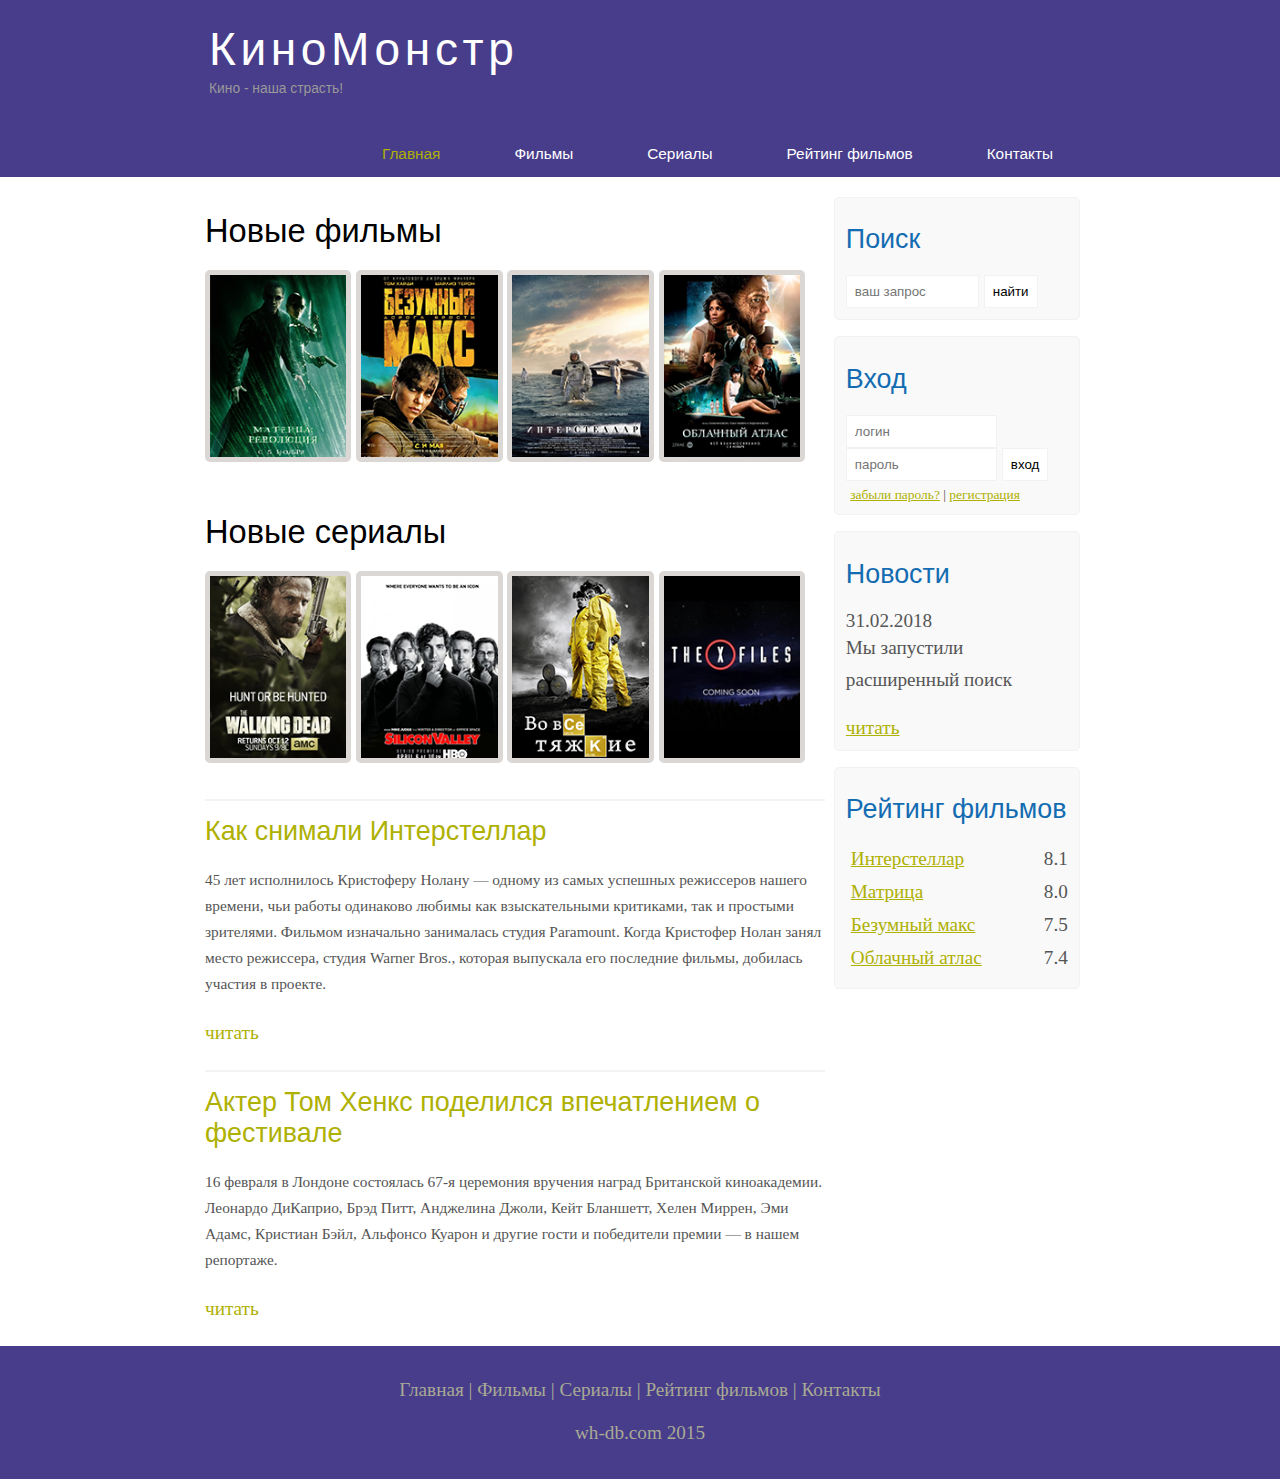
<file: index.html>
<!DOCTYPE html>
<html lang="ru">
<head>
	<meta charset="UTF-8">
	<meta name="viewport" content="width=device-width, initial-scale=1.0">
	<title>Киномонстр</title>
	<meta name = "description" content="Киномонстр - это портал о кино"/>
	<meta name = "keywords" content = "фильмы, фильмы онлайн, hd"/>
	<link rel="stylesheet" href="assets/css/style.css">
</head>
<body>
	<div class="main">
		<div class="header">
			<div class="logo">
				<div class="logo_text">
					<h1><a href="/">КиноМонстр</a></h1>
					<h2>Кино - наша страсть!</h2>
				</div>
			</div>
			<div class="menubar">
				<ul class="menu">
					<li class="selected"><a href="index.html">Главная</a></li>
					<li><a href="films.html">Фильмы</a></li>
					<li><a href="#">Сериалы</a></li>
					<li><a href="rating.html">Рейтинг фильмов</a></li>
					<li><a href="contact.html">Контакты</a></li>
				</ul>
			</div>
		</div>
		<div class="site_content">
			<div class="sidebar_container">
				<div class="sidebar">
					<h2>Поиск</h2>
					<form method="post" action="#" id="search_form">
						<input type="search" name="search_field" placeholder="ваш запрос"/>
						<input type="submit" class="btn" value="найти"/>
					</form>
				</div>
				<div class="sidebar">
					<h2>Вход</h2>
					<form method="post" action="#" id="login">
						<input type="text" name="login_field" placeholder="логин"/>
						<input type="password" name="password_field" placeholder="пароль"/>
						<input type="submit" class="btn" value="вход"/>
						<div class="labels_passreg_text">
							<span><a href="#">забыли пароль?</a></span> | <span><a href="#">регистрация</a></span>
						</div>
					</form>
				</div>
				<div class="sidebar">
					<h2>Новости</h2>
					<span>31.02.2018</span>
					<p>Мы запустили расширенный поиск</p>
					<a href="#">читать</a>
				</div>
				<div class="sidebar">
					<h2>Рейтинг фильмов</h2>
					<ul>
						<li><a href="show.html">Интерстеллар</a><span class="raiting_sidebar">8.1</span></li>
						<li><a href="#">Матрица</a><span class="raiting_sidebar">8.0</span></li>
						<li><a href="#">Безумный макс</a><span class="raiting_sidebar">7.5</span></li>
						<li><a href="#">Облачный атлас</a><span class="raiting_sidebar">7.4</span></li>
					</ul>
				</div>
			</div>
			<div class="content">
				<h1>Новые фильмы</h1>
				<div class="films_block">
					<a href="#"><img src="assets/img/matrix.png"></a>
					<a href="#"><img src="assets/img/max.png"></a>
					<a href="show.html"><img src="assets/img/inter.png"></a>
					<a href="#"><img src="assets/img/cloud.png"></a>
				</div>
				<h1>Новые сериалы</h1>
				<div class="films_block">
					<a href="#"><img src="assets/img/dead.png"></a>
					<a href="#"><img src="assets/img/silicon.png"></a>
					<a href="#"><img src="assets/img/breakingbad.png"></a>
					<a href="#"><img src="assets/img/xfiles.png"></a>
				</div>
				<div class="posts">
					<hr>
					<h2><a href="#">Как снимали Интерстеллар</a></h2>
					<div class="posts_content">
						<p>
							45 лет исполнилось Кристоферу Нолану — одному из самых успешных режиссеров нашего времени, чьи работы одинаково любимы как взыскательными критиками, так и простыми зрителями. Фильмом изначально занималась студия Paramount. Когда Кристофер Нолан занял место режиссера, студия Warner Bros., которая выпускала его последние фильмы, добилась участия в проекте.
						</p>
					</div>
					<p><a href="#">читать</a></p>
					<hr>
					<h2><a href="#">Актер Том Хенкс поделился впечатлением о фестивале</a></h2>
					<div class="posts_content">
						<p>
							16 февраля в Лондоне состоялась 67-я церемония вручения наград Британской киноакадемии. Леонардо ДиКаприо, Брэд Питт, Анджелина Джоли, Кейт Бланшетт, Хелен Миррен, Эми Адамс, Кристиан Бэйл, Альфонсо Куарон и другие гости и победители премии — в нашем репортаже.
						</p>
					</div>
					<p><a href="#">читать</a></p>
				</div>
			</div>
		</div>
		<div class="footer">
			<p>
				<a href="index.html">Главная</a> |
				<a href="films.html">Фильмы</a> |
				<a href="#">Сериалы</a> |
				<a href="rating.html">Рейтинг фильмов</a> |
				<a href="contact.html">Контакты</a>
			</p>
			<p>wh-db.com 2015</p>
		</div>
	</div>
</body>
</html>
</file>
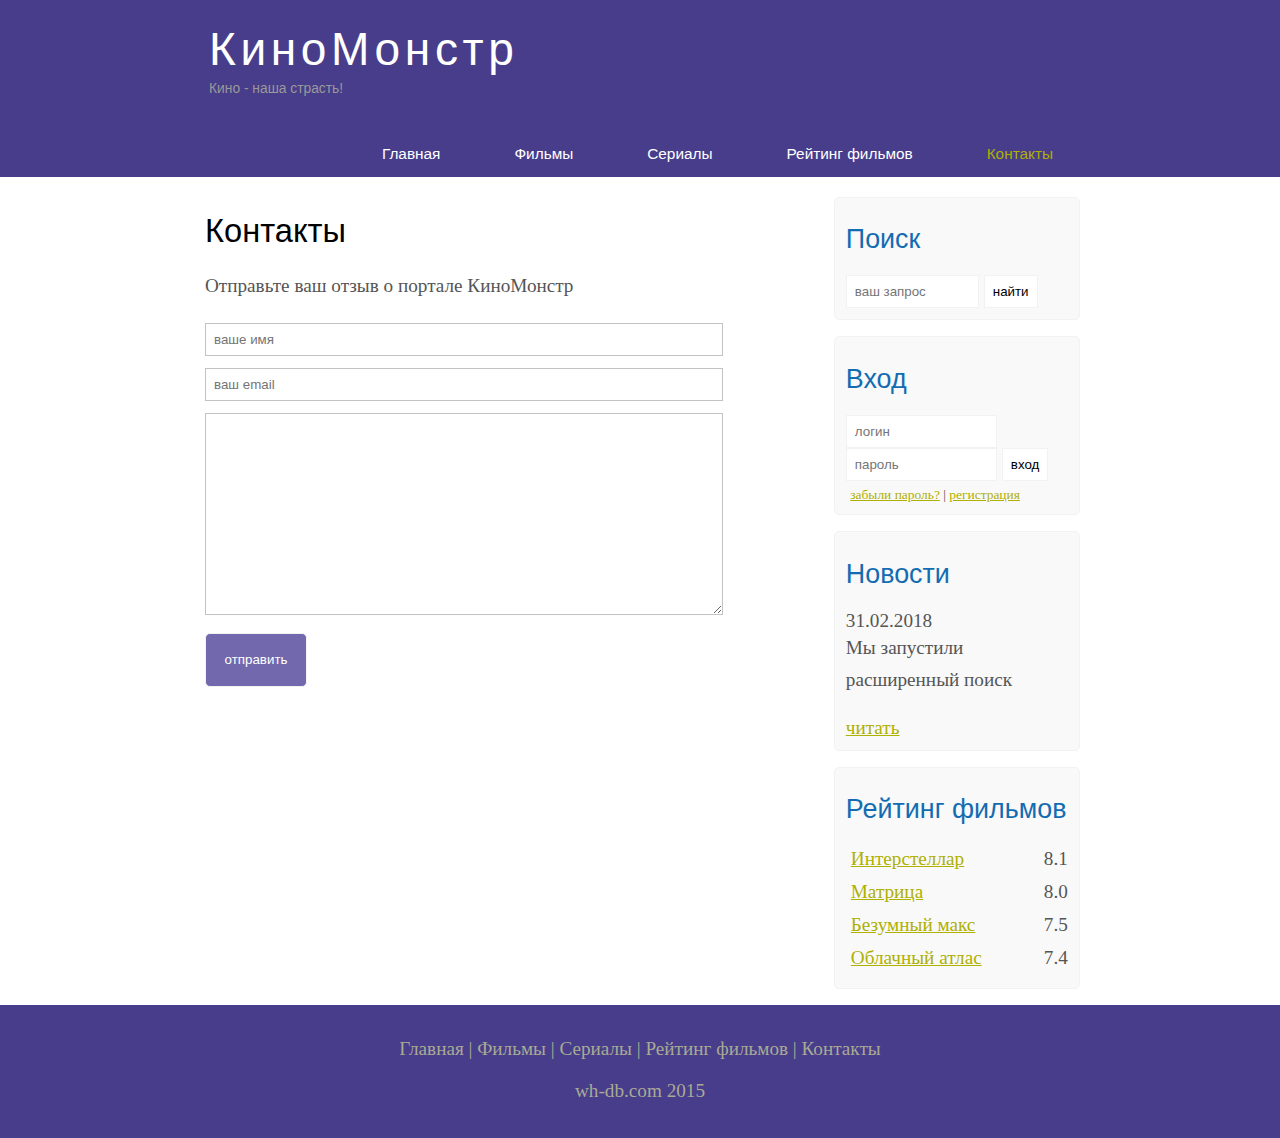
<file: contact.html>
<!DOCTYPE html>
<html lang="ru">
<head>
	<meta charset="UTF-8">
	<title>Киномонстр - контакты</title>
	<meta name="viewport" content="width=device-width, initial-scale=1.0">
	<meta name = "description" content="Киномонстр - это портал о кино"/>
	<meta name = "keywords" content = "фильмы, фильмы онлайн, hd"/>
	<link rel="stylesheet" href="assets/css/style.css">
</head>
<body>
	<div class="main">
		<div class="header">
			<div class="logo">
				<div class="logo_text">
					<h1><a href="/">КиноМонстр</a></h1>
					<h2>Кино - наша страсть!</h2>
				</div>
			</div>
			<div class="menubar">
				<ul class="menu">
					<li><a href="index.html">Главная</a></li>
					<li><a href="films.html">Фильмы</a></li>
					<li><a href="#">Сериалы</a></li>
					<li><a href="rating.html">Рейтинг фильмов</a></li>
					<li class="selected"><a href="contact.html">Контакты</a></li>
				</ul>
			</div>
		</div>
		<div class="site_content">
			<div class="sidebar_container">
				<div class="sidebar">
					<h2>Поиск</h2>
					<form method="post" action="#" id="search_form">
						<input type="search" name="search_field" placeholder="ваш запрос"/>
						<input type="submit" class="btn" value="найти"/>
					</form>
				</div>
				<div class="sidebar">
					<h2>Вход</h2>
					<form method="post" action="#" id="login">
						<input type="text" name="login_field" placeholder="логин"/>
						<input type="password" name="password_field" placeholder="пароль"/>
						<input type="submit" class="btn" value="вход"/>
						<div class="labels_passreg_text">
							<span><a href="#">забыли пароль?</a></span> | <span><a href="#">регистрация</a></span>
						</div>
					</form>
				</div>
				<div class="sidebar">
					<h2>Новости</h2>
					<span>31.02.2018</span>
					<p>Мы запустили расширенный поиск</p>
					<a href="#">читать</a>
				</div>
				<div class="sidebar">
					<h2>Рейтинг фильмов</h2>
					<ul>
						<li><a href="show.html">Интерстеллар</a><span class="raiting_sidebar">8.1</span></li>
						<li><a href="#">Матрица</a><span class="raiting_sidebar">8.0</span></li>
						<li><a href="#">Безумный макс</a><span class="raiting_sidebar">7.5</span></li>
						<li><a href="#">Облачный атлас</a><span class="raiting_sidebar">7.4</span></li>
					</ul>
				</div>
			</div>
			<div class="content">
				<h1>Контакты</h1>
				<p>Отправьте ваш отзыв о портале КиноМонстр</p>
				<div class="send_global">
					<form method="post" action="#" id="review_global">
						<input type="text" name="review_global_name" placeholder="ваше имя">
						<input type="text" name="review_global_email" placeholder="ваш email">
						<textarea name="review_global_text"></textarea>
						<input type="submit" value="отправить">
					</form>
				</div>
			</div>
		</div>
		<div class="footer">
			<p>
				<a href="index.html">Главная</a> |
				<a href="films.html">Фильмы</a> |
				<a href="#">Сериалы</a> |
				<a href="rating.html">Рейтинг фильмов</a> |
				<a href="contact.html">Контакты</a>
			</p>
			<p>wh-db.com 2015</p>
		</div>
	</div>
</body>
</html>
</file>
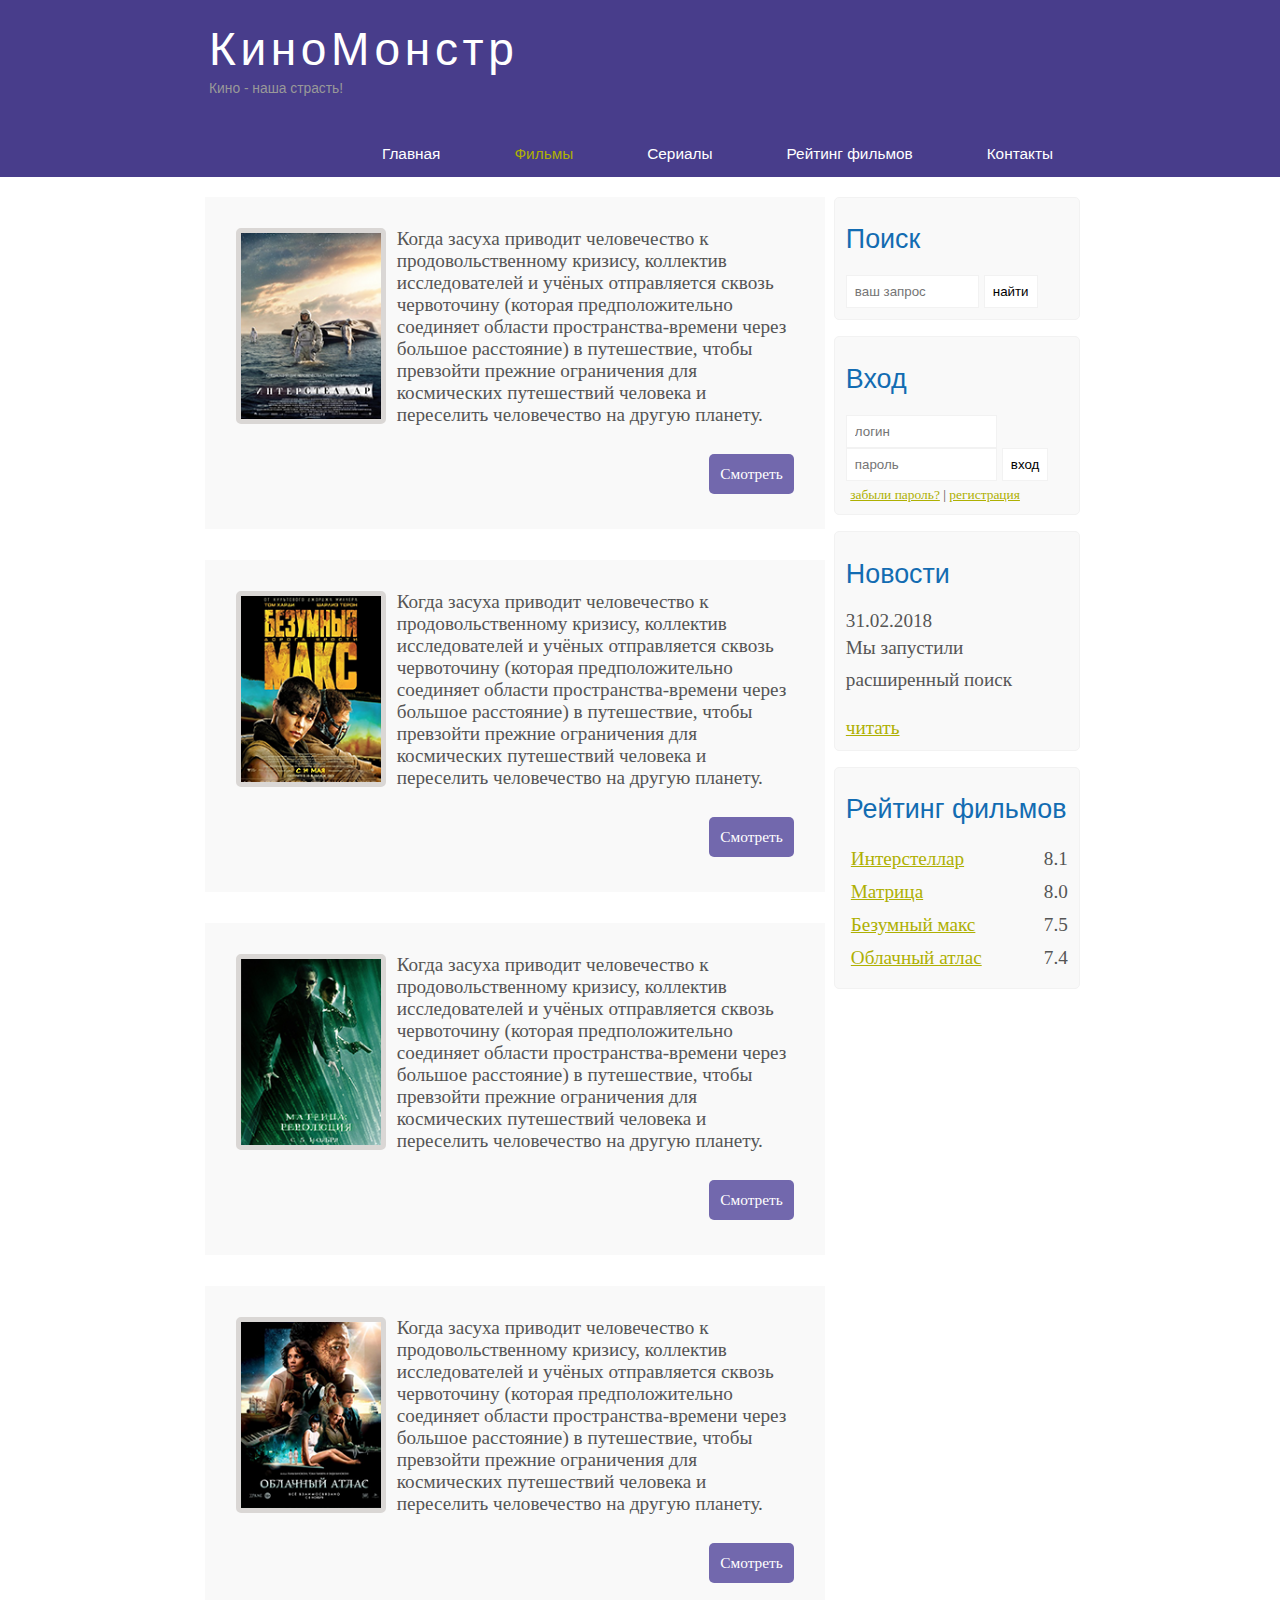
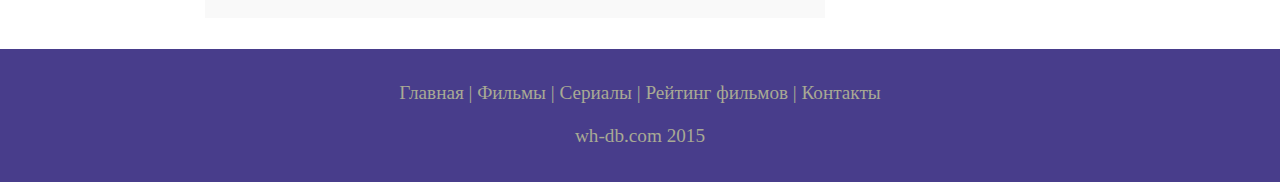
<file: films.html>
<!DOCTYPE html>
<html lang="ru">
<head>
	<meta charset="UTF-8">
	<title>Киномонстр - фильмы</title>
	<meta name="viewport" content="width=device-width, initial-scale=1.0">
	<meta name = "description" content="Киномонстр - это портал о кино"/>
	<meta name = "keywords" content = "фильмы, фильмы онлайн, hd"/>
	<link rel="stylesheet" href="assets/css/style.css">
</head>
<body>
	<div class="main">
		<div class="header">
			<div class="logo">
				<div class="logo_text">
					<h1><a href="/">КиноМонстр</a></h1>
					<h2>Кино - наша страсть!</h2>
				</div>
			</div>
			<div class="menubar">
				<ul class="menu">
					<li><a href="index.html">Главная</a></li>
					<li class="selected"><a href="films.html">Фильмы</a></li>
					<li><a href="#">Сериалы</a></li>
					<li><a href="rating.html">Рейтинг фильмов</a></li>
					<li><a href="contact.html">Контакты</a></li>
				</ul>
			</div>
		</div>
		<div class="site_content">
			<div class="sidebar_container">
				<div class="sidebar">
					<h2>Поиск</h2>
					<form method="post" action="#" id="search_form">
						<input type="search" name="search_field" placeholder="ваш запрос"/>
						<input type="submit" class="btn" value="найти"/>
					</form>
				</div>
				<div class="sidebar">
					<h2>Вход</h2>
					<form method="post" action="#" id="login">
						<input type="text" name="login_field" placeholder="логин"/>
						<input type="password" name="password_field" placeholder="пароль"/>
						<input type="submit" class="btn" value="вход"/>
						<div class="labels_passreg_text">
							<span><a href="#">забыли пароль?</a></span> | <span><a href="#">регистрация</a></span>
						</div>
					</form>
				</div>
				<div class="sidebar">
					<h2>Новости</h2>
					<span>31.02.2018</span>
					<p>Мы запустили расширенный поиск</p>
					<a href="#">читать</a>
				</div>
				<div class="sidebar">
					<h2>Рейтинг фильмов</h2>
					<ul>
						<li><a href="show.html">Интерстеллар</a><span class="raiting_sidebar">8.1</span></li>
						<li><a href="#">Матрица</a><span class="raiting_sidebar">8.0</span></li>
						<li><a href="#">Безумный макс</a><span class="raiting_sidebar">7.5</span></li>
						<li><a href="#">Облачный атлас</a><span class="raiting_sidebar">7.4</span></li>
					</ul>
				</div>
			</div>
			<div class="content">
				<div class="info_film">
					<img src="assets/img/inter.png">
					Когда засуха приводит человечество к продовольственному кризису, коллектив исследователей и учёных отправляется сквозь червоточину (которая предположительно соединяет области пространства-времени через большое расстояние) в путешествие, чтобы превзойти прежние ограничения для космических путешествий человека и переселить человечество на другую планету.
					<div class="button"><a href="show.html">Смотреть</a></div>
				</div>
				<div class="info_film">
					<img src="assets/img/max.png">
					Когда засуха приводит человечество к продовольственному кризису, коллектив исследователей и учёных отправляется сквозь червоточину (которая предположительно соединяет области пространства-времени через большое расстояние) в путешествие, чтобы превзойти прежние ограничения для космических путешествий человека и переселить человечество на другую планету.
					<div class="button"><a href="#">Смотреть</a></div>
				</div>
				<div class="info_film">
					<img src="assets/img/matrix.png">
					Когда засуха приводит человечество к продовольственному кризису, коллектив исследователей и учёных отправляется сквозь червоточину (которая предположительно соединяет области пространства-времени через большое расстояние) в путешествие, чтобы превзойти прежние ограничения для космических путешествий человека и переселить человечество на другую планету.
					<div class="button"><a href="#">Смотреть</a></div>
				</div>
				<div class="info_film">
					<img src="assets/img/cloud.png">
					Когда засуха приводит человечество к продовольственному кризису, коллектив исследователей и учёных отправляется сквозь червоточину (которая предположительно соединяет области пространства-времени через большое расстояние) в путешествие, чтобы превзойти прежние ограничения для космических путешествий человека и переселить человечество на другую планету.
					<div class="button"><a href="#">Смотреть</a></div>
				</div>
			</div>
		</div>
		<div class="footer">
			<p>
				<a href="index.html">Главная</a> |
				<a href="films.html">Фильмы</a> |
				<a href="#">Сериалы</a> |
				<a href="rating.html">Рейтинг фильмов</a> |
				<a href="contact.html">Контакты</a>
			</p>
			<p>wh-db.com 2015</p>
		</div>
	</div>
</body>
</html>
</file>
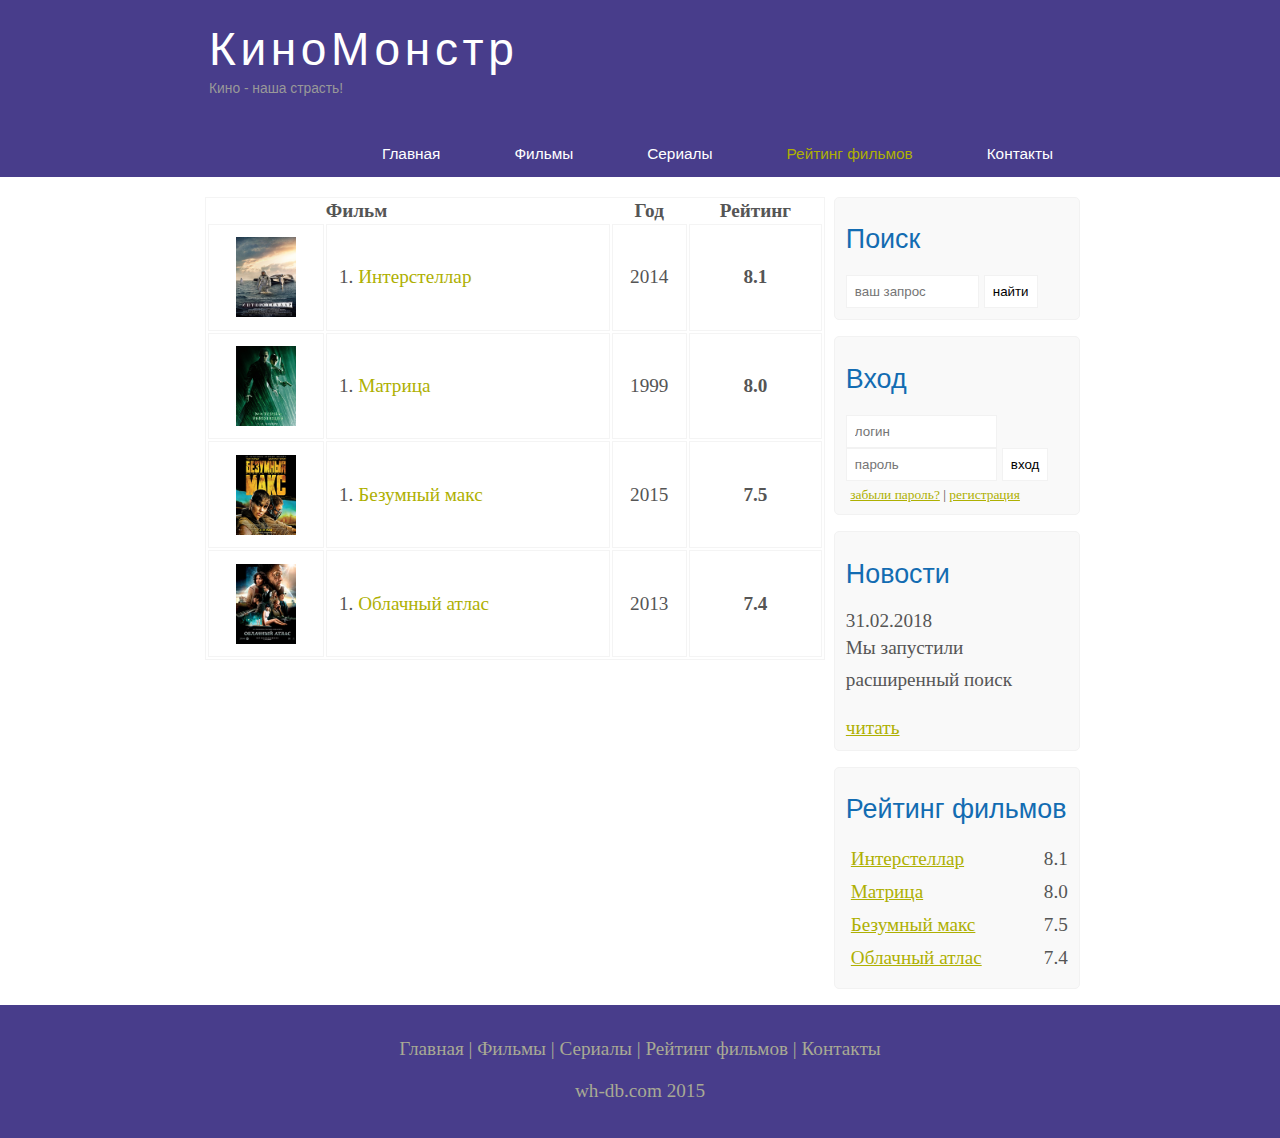
<file: rating.html>
<!DOCTYPE html>
<html lang="ru">
<head>
	<meta charset="UTF-8">
	<title>Киномонстр - рейтинг фильмов</title>
	<meta name="viewport" content="width=device-width, initial-scale=1.0">
	<meta name = "description" content="Киномонстр - это портал о кино"/>
	<meta name = "keywords" content = "фильмы, фильмы онлайн, hd"/>
	<link rel="stylesheet" href="assets/css/style.css">
</head>
<body>
	<div class="main">
		<div class="header">
			<div class="logo">
				<div class="logo_text">
					<h1><a href="/">КиноМонстр</a></h1>
					<h2>Кино - наша страсть!</h2>
				</div>
			</div>
			<div class="menubar">
				<ul class="menu">
					<li><a href="index.html">Главная</a></li>
					<li><a href="films.html">Фильмы</a></li>
					<li><a href="#">Сериалы</a></li>
					<li class="selected"><a href="rating.html">Рейтинг фильмов</a></li>
					<li><a href="contact.html">Контакты</a></li>
				</ul>
			</div>
		</div>
		<div class="site_content">
			<div class="sidebar_container">
				<div class="sidebar">
					<h2>Поиск</h2>
					<form method="post" action="#" id="search_form">
						<input type="search" name="search_field" placeholder="ваш запрос"/>
						<input type="submit" class="btn" value="найти"/>
					</form>
				</div>
				<div class="sidebar">
					<h2>Вход</h2>
					<form method="post" action="#" id="login">
						<input type="text" name="login_field" placeholder="логин"/>
						<input type="password" name="password_field" placeholder="пароль"/>
						<input type="submit" class="btn" value="вход"/>
						<div class="labels_passreg_text">
							<span><a href="#">забыли пароль?</a></span> | <span><a href="#">регистрация</a></span>
						</div>
					</form>
				</div>
				<div class="sidebar">
					<h2>Новости</h2>
					<span>31.02.2018</span>
					<p>Мы запустили расширенный поиск</p>
					<a href="#">читать</a>
				</div>
				<div class="sidebar">
					<h2>Рейтинг фильмов</h2>
					<ul>
						<li><a href="show.html">Интерстеллар</a><span class="raiting_sidebar">8.1</span></li>
						<li><a href="#">Матрица</a><span class="raiting_sidebar">8.0</span></li>
						<li><a href="#">Безумный макс</a><span class="raiting_sidebar">7.5</span></li>
						<li><a href="#">Облачный атлас</a><span class="raiting_sidebar">7.4</span></li>
					</ul>
				</div>
			</div>
			<div class="content">
				<table>
					<tr>
						<th></th>
						<th>Фильм</th>
						<th class="center">Год</th>
						<th class="center">Рейтинг</th>
					</tr>
					<tr>
						<td class="center"><img src="assets/img/inter.png"></td>
						<td>1. <a href="show.html">Интерстеллар</a></td>
						<td class="center">2014</td>
						<td class="center rating">8.1</td>
					</tr>
					<tr>
						<td class="center"><img src="assets/img/matrix.png"></td>
						<td>1. <a href="#">Матрица</a></td>
						<td class="center">1999</td>
						<td class="center rating">8.0</td>
					</tr>
					<tr>
						<td class="center"><img src="assets/img/max.png"></td>
						<td>1. <a href="#">Безумный макс</a></td>
						<td class="center">2015</td>
						<td class="center rating">7.5</td>
					</tr>
					<tr>
						<td class="center"><img src="assets/img/cloud.png"></td>
						<td>1. <a href="#">Облачный атлас</a></td>
						<td class="center">2013</td>
						<td class="center rating">7.4</td>
					</tr>
				</table>
			</div>
		</div>
		<div class="footer">
			<p>
				<a href="index.html">Главная</a> |
				<a href="films.html">Фильмы</a> |
				<a href="#">Сериалы</a> |
				<a href="rating.html">Рейтинг фильмов</a> |
				<a href="contact.html">Контакты</a>
			</p>
			<p>wh-db.com 2015</p>
		</div>
	</div>
</body>
</html>
</file>
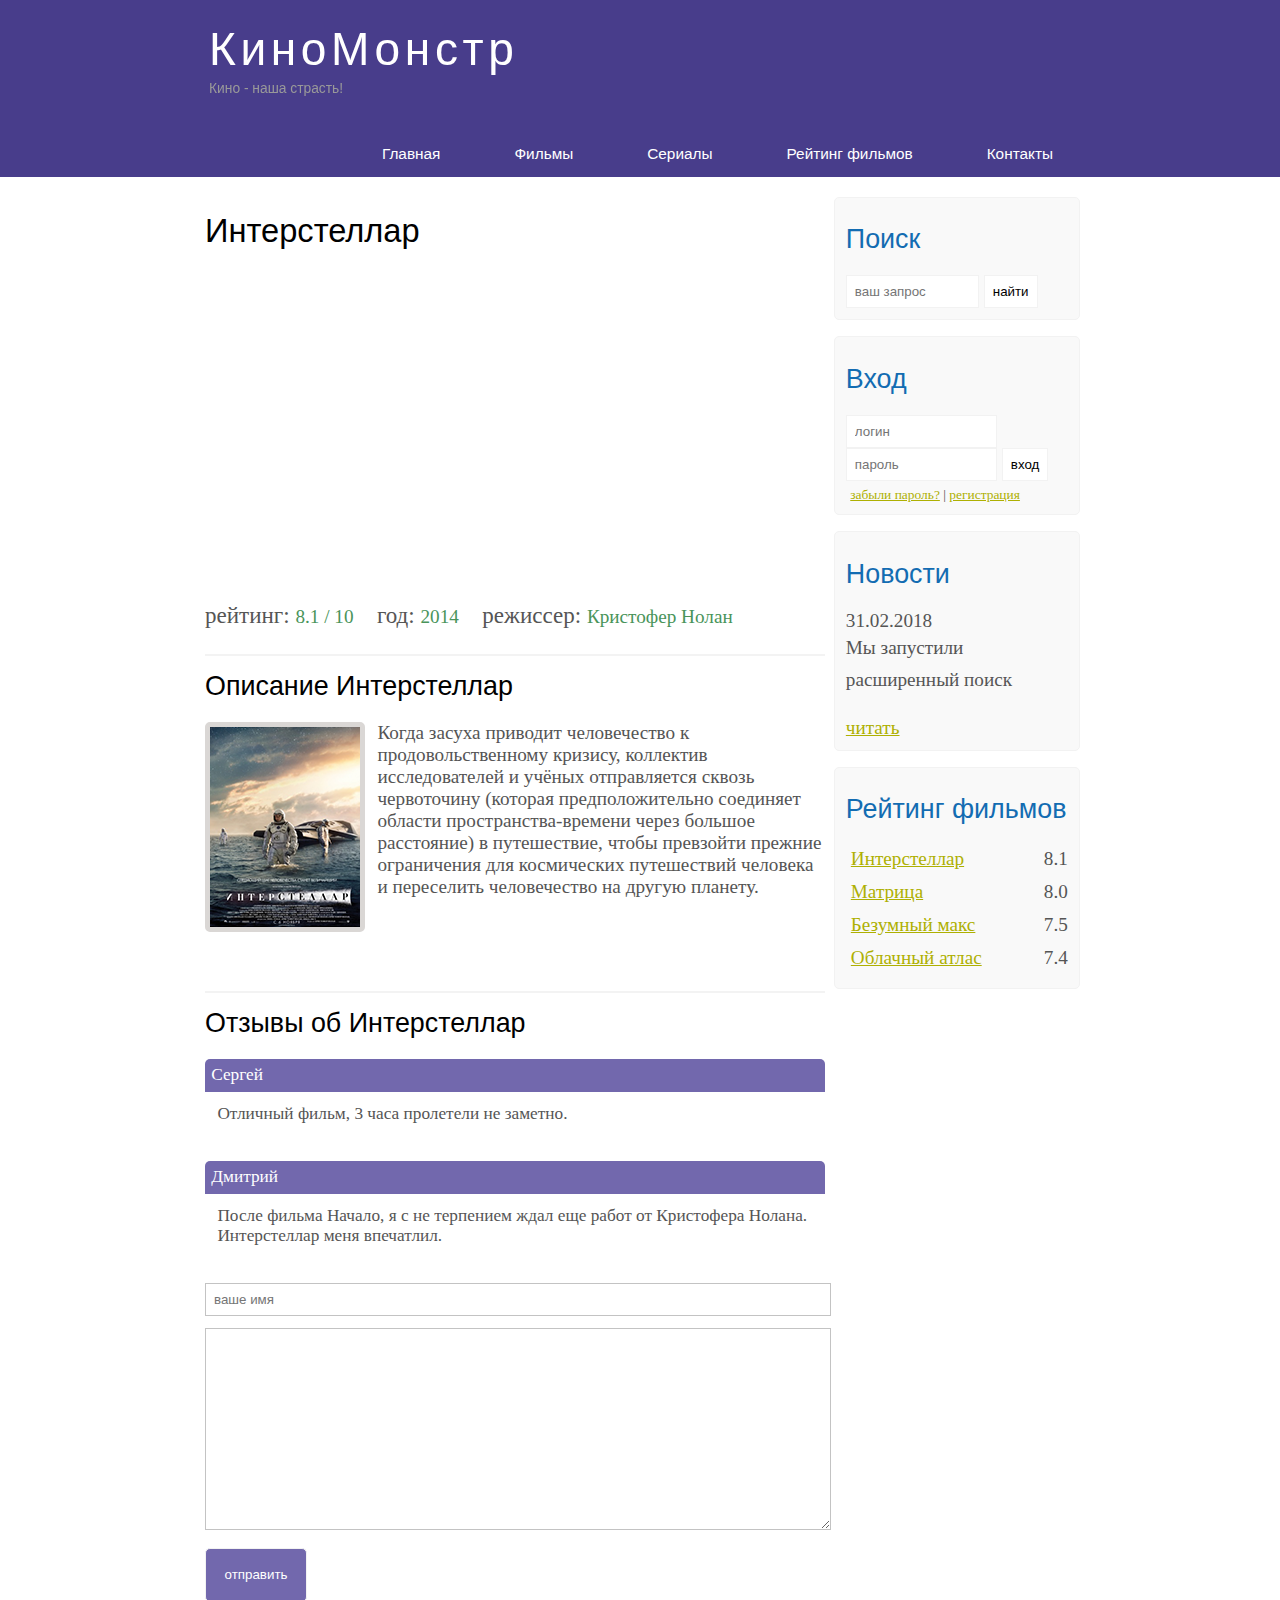
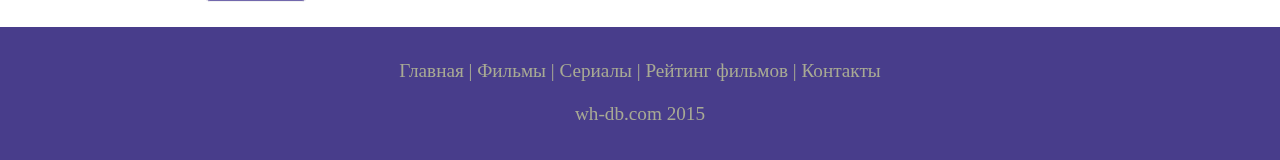
<file: show.html>
<!DOCTYPE html>
<html lang="ru">
<head>
	<meta charset="UTF-8">
	<title>Киномонстр - Интерстеллар</title>
	<meta name="viewport" content="width=device-width, initial-scale=1.0">
	<meta name = "description" content="Киномонстр - это портал о кино"/>
	<meta name = "keywords" content = "фильмы, фильмы онлайн, hd"/>
	<link rel="stylesheet" href="assets/css/style.css">
</head>
<body>
	<div class="main">
		<div class="header">
			<div class="logo">
				<div class="logo_text">
					<h1><a href="/">КиноМонстр</a></h1>
					<h2>Кино - наша страсть!</h2>
				</div>
			</div>
			<div class="menubar">
				<ul class="menu">
					<li><a href="index.html">Главная</a></li>
					<li><a href="films.html">Фильмы</a></li>
					<li><a href="#">Сериалы</a></li>
					<li><a href="rating.html">Рейтинг фильмов</a></li>
					<li><a href="contact.html">Контакты</a></li>
				</ul>
			</div>
		</div>
		<div class="site_content">
			<div class="sidebar_container">
				<div class="sidebar">
					<h2>Поиск</h2>
					<form method="post" action="#" id="search_form">
						<input type="search" name="search_field" placeholder="ваш запрос"/>
						<input type="submit" class="btn" value="найти"/>
					</form>
				</div>
				<div class="sidebar">
					<h2>Вход</h2>
					<form method="post" action="#" id="login">
						<input type="text" name="login_field" placeholder="логин"/>
						<input type="password" name="password_field" placeholder="пароль"/>
						<input type="submit" class="btn" value="вход"/>
						<div class="labels_passreg_text">
							<span><a href="#">забыли пароль?</a></span> | <span><a href="#">регистрация</a></span>
						</div>
					</form>
				</div>
				<div class="sidebar">
					<h2>Новости</h2>
					<span>31.02.2018</span>
					<p>Мы запустили расширенный поиск</p>
					<a href="#">читать</a>
				</div>
				<div class="sidebar">
					<h2>Рейтинг фильмов</h2>
					<ul>
						<li><a href="show.html">Интерстеллар</a><span class="raiting_sidebar">8.1</span></li>
						<li><a href="#">Матрица</a><span class="raiting_sidebar">8.0</span></li>
						<li><a href="#">Безумный макс</a><span class="raiting_sidebar">7.5</span></li>
						<li><a href="#">Облачный атлас</a><span class="raiting_sidebar">7.4</span></li>
					</ul>
				</div>
			</div>
			<div class="content">
				<h1>Интерстеллар</h1>
				<iframe width="560" height="315" src="https://www.youtube.com/embed/6ybBuTETr3U" frameborder="0" allowfullscreen>
				</iframe>
				<div class="info_film_page">
					<span class="label">рейтинг: </span><span class="value">8.1 / 10</span>
					<span class="label">год: </span><span class="value">2014</span>
					<span class="label">режиссер: </span><span class="value">Кристофер Нолан</span>
				</div>
				<hr>
				<h2>Описание Интерстеллар</h2>
				<div class="description_film">
					<img src="assets/img/inter.png">
					Когда засуха приводит человечество к продовольственному кризису, коллектив исследователей и учёных отправляется сквозь червоточину (которая предположительно соединяет области пространства-времени через большое расстояние) в путешествие, чтобы превзойти прежние ограничения для космических путешествий человека и переселить человечество на другую планету.
				</div>
				<hr>
				<h2>Отзывы об Интерстеллар</h2>
				<div class="reviews">
					<div class="review_name">Сергей</div>
					<div class="review_text">
						Отличный фильм, 3 часа пролетели не заметно.
					</div>
				</div>
				<div class="reviews">
					<div class="review_name">Дмитрий</div>
					<div class="review_text">
						После фильма Начало, я с не терпением ждал еще работ от Кристофера Нолана. Интерстеллар меня впечатлил.
					</div>
				</div>
				<div class="send">
					<form method="post" action="#" id="review">
						<input type="text" name="review_name" placeholder="ваше имя">
						<textarea name="review_text"></textarea>
						<input type="submit" value="отправить">
					</form>
				</div>
			</div>
		</div>
		<div class="footer">
			<p>
				<a href="index.html">Главная</a> |
				<a href="films.html">Фильмы</a> |
				<a href="#">Сериалы</a> |
				<a href="rating.html">Рейтинг фильмов</a> |
				<a href="contact.html">Контакты</a>
			</p>
			<p>wh-db.com 2015</p>
		</div>
	</div>
</body>
</html>
</file>
<file: assets/css/style.css>
* {
	padding: 0;
	margin: 0;
}

body {
	font-size: 1.2em;
	background-color: #fff;
	color: #555;
}

p {
	padding: 0 0 20px 0;
	line-height: 1.7em;
}

input[type="text"], input[type="password"], input[type="search"] {
	color: #5d5d5d;
	width: 60%;
	padding: 8px;
}

input, textarea {
	outline: none;
	border: none;
	border: solid 1px #f2f2f2;
}

h1, h2 {
	font: normal 170% 'century gothic', arial;
	margin: 0 0 15px 0;
	padding: 15px 0 5px 0;
	color: #000;
}

h2 {
	font-size: 140%;
}

a, a:hover {
	outline: none;
	text-decoration: underline;
	color: #aeb002;
}

ul {
	margin: 2px 0 22px 17px;
}

ul li {
	margin: 0 0 6px 0;
	padding: 0 0 4px 5px;
	line-height: 1.5em;
}

.header {
	background-color: darkslateblue;
	height: 177px;
	font-size: 0.8em;
	margin-left: 0px;
	margin-right: 0px;
	min-width: 900px;
}

.main, .logo, .menubar, .site_content, .footer {
	margin-left: auto;
	margin-right: auto;
}

.logo {
	width: 880px;
	padding-bottom: 40px;
}

.logo h1, .logo h2 {
	font: normal 300% 'century gothic', arial, sans-serif;
	margin: 0 0 0 9px;
}

.logo_text h1, .logo_text h1 a, .logo_text h1 a:hover {
	padding: 22px 0 0 0;
	color: #fff;
	letter-spacing: 0.1em;
	text-decoration: none;
}

.logo_text h2 {
	font-size: .9em;
	padding: 4px 0 0 0;
	color: #999;
}

.menubar {
	width: 900px;
	height: 46px;
}

ul.menu {
	float: right;
}

ul.menu li {
	float: left;
	padding: 0 0 0 9px;
	list-style: none;
	margin: 1px 2px 0 0;
}

ul.menu li a {
	font: normal 100% 'trebuchet ms', sans-serif;
	display: block;
	height: 20px;
	padding: 6px 35px 5px 28px;
	color: #fff;
	text-decoration: none;
}

ul.menu li.selected a {
	color: #aeb002;
}

ul.menu li a:hover {
	color: #e4ec04;
}

hr {
	border: solid 1px #f3f3f3;
}

.site_content {
	width: 880px;
	overflow: hidden;
	margin: 20px auto 0 auto;
	background-color: white;
}

.sidebar_container {
	float: right;
	width: 224px;
}

.sidebar {
	float: right;
	width: 222px;
	padding: 5%;
	margin: 0 0 16px 0;
	border: solid 1px #f2f2f2;
	border-radius: 5px;
	background-color: #f9f9f9;
}

.btn {
	padding: 8px;
	background-color: white;
	cursor: pointer;
}

.sidebar h2 {
	color: #136cb2;
}

.labels_passreg_text {
	font-size: 0.7em;
	margin-top: 3%;
	margin-left: 2%;
}

.sidebar ul {
	margin: 0;
}

.sidebar ul li {
	list-style-type: none;
	margin: 0 0 0 0;
}

.sidebar .raiting_sidebar {
	float: right;
}

.content {
	text-align: left;
	width: 620px;
	padding: 0 0 0 5px;
	float: left;
}

.content a {
	text-decoration: none;
}

.films_block {
	margin-bottom: 5%;
}

.films_block img {
	border-radius: 5px;
	border: solid 5px #dad7d5;
	width: 22%;
}

.posts .posts_content {
	font-size: 0.8em;
}

.info_film_page {
	margin-top: 2%;
	margin-bottom: 4%;
}

.info_film_page .label {
	font-size: 1.2em;
}

.info_film_page .value {
	font-size: 1em;
	color: #49945a;
	margin-right: 3%;
}

.description_film {
	margin-bottom: 15%;
}

.description_film img {
	float: left;
	margin-right: 2%;
	border-radius: 5px;
	border: solid 5px #dad7d5;
}

.reviews {
	margin-bottom: 4%;
	font-size: 0.9em;
}

.reviews .review_name {
	background-color: #7268ad;
	color: white;
	padding: 1%;
	border-top-left-radius: 5px;
	border-top-right-radius: 5px;
}

.reviews .review_text {
	padding-top: 2%;
	padding-bottom: 2%;
	padding-left: 2%;
}

.send, .send_global {
	margin-bottom: 4%;
}

.send_global {
	float: left;
}

.send input[type="text"], textarea {
	border: solid 1px #c3c3c3;
	margin-bottom: 2%;
}

.send_global input[type="text"], textarea {
	border: solid 1px #c3c3c3;
	margin-bottom: 2%;
}

.send input[type="text"] {
	width: 98%;
}

.send_global input[type="text"] {
	width: 500px;
}

.send textarea {
	width: 624px;
	height: 200px;
}

.send_global textarea {
	width: 516px;
	height: 200px;
}

.send input[type="submit"], .send_global input[type="submit"] {
	background-color: #7268ad;
	padding: 3%;
	color: white;
	border-radius: 5px;
}

.info_film {
	margin-bottom: 5%;
	background-color: #f9f9f9;
	padding: 5%;
	height: 270px;
}

.info_film img {
	float: left;
	margin-right: 2%;
	border-radius: 5px;
	border: solid 5px #dad7d5;
	width: 25%;
}

.button {
	background-color: #7268ad;
	padding: 2%;
	color: white;
	border-radius: 5px;
	float: right;
	margin-top: 5%;
	clear: both;
	font-size: 0.8em;
}

.button a {
	color: white;
}

table {
	width: 100%;
	border: solid 1px #f4f4f4;
}

td {
	padding: 2%;
	border: solid 1px #f4f4f4;
}

td img {
	width: 60px;
	vertical-align: middle;
}

.center {
	text-align: center;
}

.rating {
	font-weight: bold;
}

.footer {
	width: 100%;
	height: 100px;
	padding: 28px 0 5px 0;
	text-align: center;
	background-color: darkslateblue;
	color: #a8aa94;
	margin-left: 0px;
	margin-right: 0px;
	min-width: 900px;
}

.footer a {
	text-decoration: none;
	color: #a8aa94;
}

.footer a:hover {
	color: #fff;
	text-decoration: none;
}

.footer p {
	padding: 0 0 10px 0;
}

/* CSS Mobile*/

@media only screen
and (min-device-width: 320px)
and (max-device-width: 568px) {
	.header {
		background-color: #257965;
		min-width: 100%;
		height: 20%;
		text-align: center;
	}

	.logo {
		width: 100%;
	}

	.site_content {
		width: 100%;
	}

	.menubar {
		width: 100%;
		height: 100%;
	}

	.content {
		width: 100%;
		text-align: center;
	}

	.sidebar_container, .footer {
		display: none;
	}

	ul.menu {
		float: none;
	}

	ul.menu li {
		margin: 0;
		padding: 0;
		float: none;
	}

	.logo h1 {
		font: normal 235% 'century gothic', arial, sans-serif;
	}

	.logo h2 {
		font: normal 100% 'century gothic', arial, sans-serif;
		color: white;
	}

	.content h1, h2 {
		font: normal 110% 'century gothic', arial;
	}

	.films_block img {
		width: 43%;
	}

	.posts_content p {
		line-height: 1.5em;
		padding: 3%;
		text-align: left;
	}

	.posts p {
		font-size: 120%;
	}

	/* films page*/

	.info_film {
		float: none;
		height: 100%;
	}

	.info_film img {
		width: 90%;
		margin-bottom: 5%;
	}

	.button {
		float: none;
	}

	/* rating page */
	table {
		display: block;
	}

	th {
		font-size: 75%;
	}

	td {
		padding: 0;
		margin: 0;
		font-size: 95%;
		text-align: left;
	}

	iframe {
		width: 88%;
		height: 100%;
	}

	.description_film {
		width: 90%;
		text-align: left;
		margin-left: 2%;
	}

	.description_film img {
		float: none;
		width: 73%;
		display: block;
		margin: 0 0 7% 11%;
		padding: 0;
	}

	.reviews {
		text-align: left;
		width: 96%;
	}

	.send input[type="text"], .send_global input[type="text"] {
		width: 80%;
	}

	.send textarea, .send_global textarea {
		width: 85%;
	}
}
</file>
